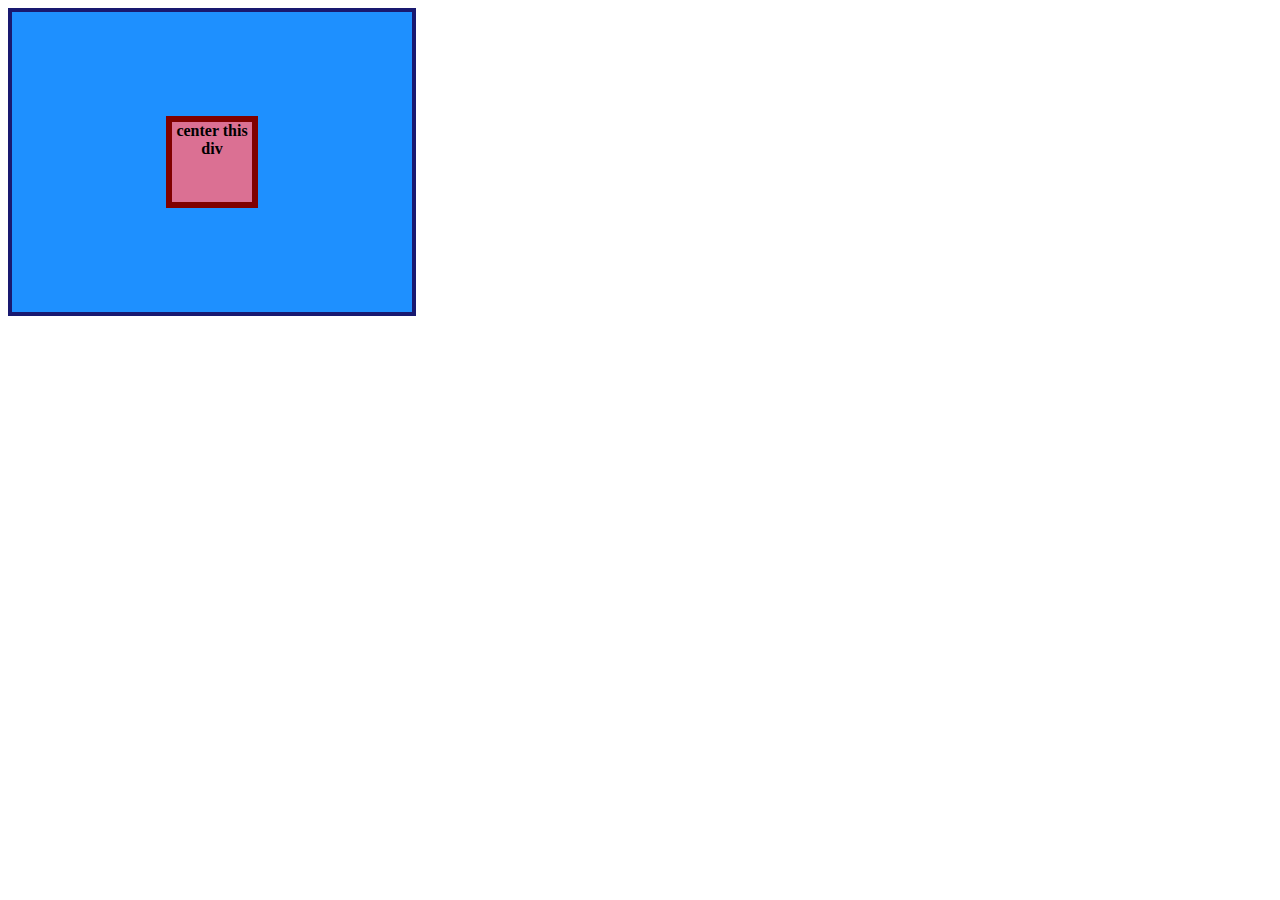
<file: flex/01-flex-center/index.html>
<!DOCTYPE html>
<html lang="en">
  <head>
    <meta charset="UTF-8">
    <meta http-equiv="X-UA-Compatible" content="IE=edge">
    <meta name="viewport" content="width=device-width, initial-scale=1.0">
    <title>CENTER THIS DIV</title>
    <link rel="stylesheet" href="style.css">
  </head>
  <body>
    <div class="container">
      <div class="box">center this div</div>
    </div>
  </body>
</html>
</file>
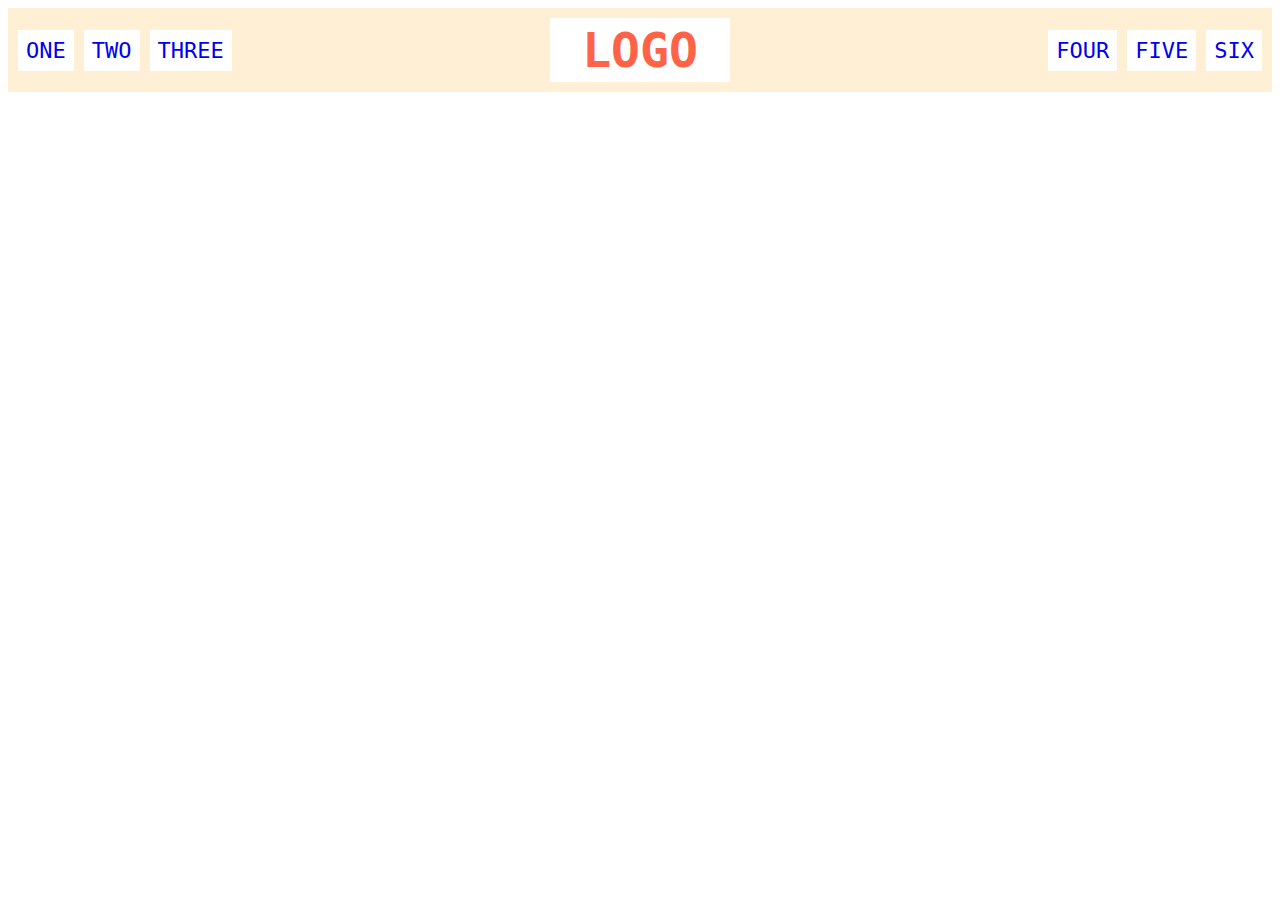
<file: flex/02-flex-header/index.html>
<!DOCTYPE html>
<html lang="en">
  <head>
    <meta charset="UTF-8">
    <meta http-equiv="X-UA-Compatible" content="IE=edge">
    <meta name="viewport" content="width=device-width, initial-scale=1.0">
    <title>Flex Header</title>
    <link rel="stylesheet" href="style.css">
  </head>
  <body>
    <div class="header">
      <div class="left-links">
        <ul>
          <li><a href="#">ONE</a></li>
          <li><a href="#">TWO</a></li>
          <li><a href="#">THREE</a></li>
        </ul>
      </div>
      <div class="logo">LOGO</div>
      <div class="right-links">
        <ul>
          <li><a href="#">FOUR</a></li>
          <li><a href="#">FIVE</a></li>
          <li><a href="#">SIX</a></li>
        </ul>
      </div>
    </div>
  </body>
</html>
</file>
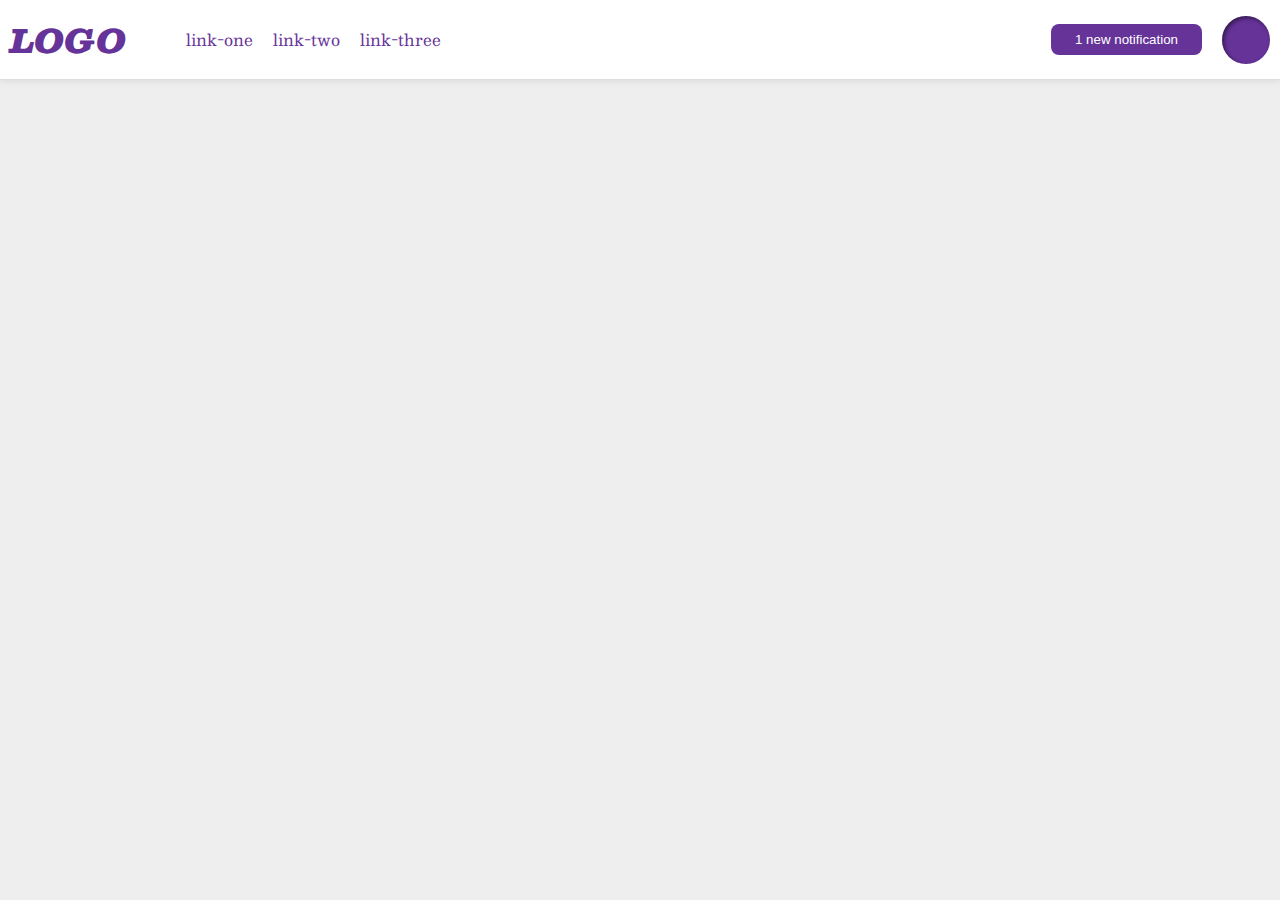
<file: flex/03-flex-header/index.html>
<!DOCTYPE html>
<html lang="en">
  <head>
    <meta charset="UTF-8">
    <meta http-equiv="X-UA-Compatible" content="IE=edge">
    <meta name="viewport" content="width=device-width, initial-scale=1.0">
    <title>Flex Header 2</title>
    <link rel="stylesheet" href="style.css">
  </head>
  <body>
    <div class="header">
        <div class="left">
            <div class="logo">
                LOGO
            </div>
            <ul class="links">
                <li><a href="google.com">link-one</a></li>
                <li><a href="google.com">link-two</a></li>
                <li><a href="google.com">link-three</a></li>
            </ul>
        </div>
        <div class="right">
            <button class="notifications">
                1 new notification
            </button>
            <div class="profile-image"></div>
        </div>
    </div>
  </body>
</html>
</file>
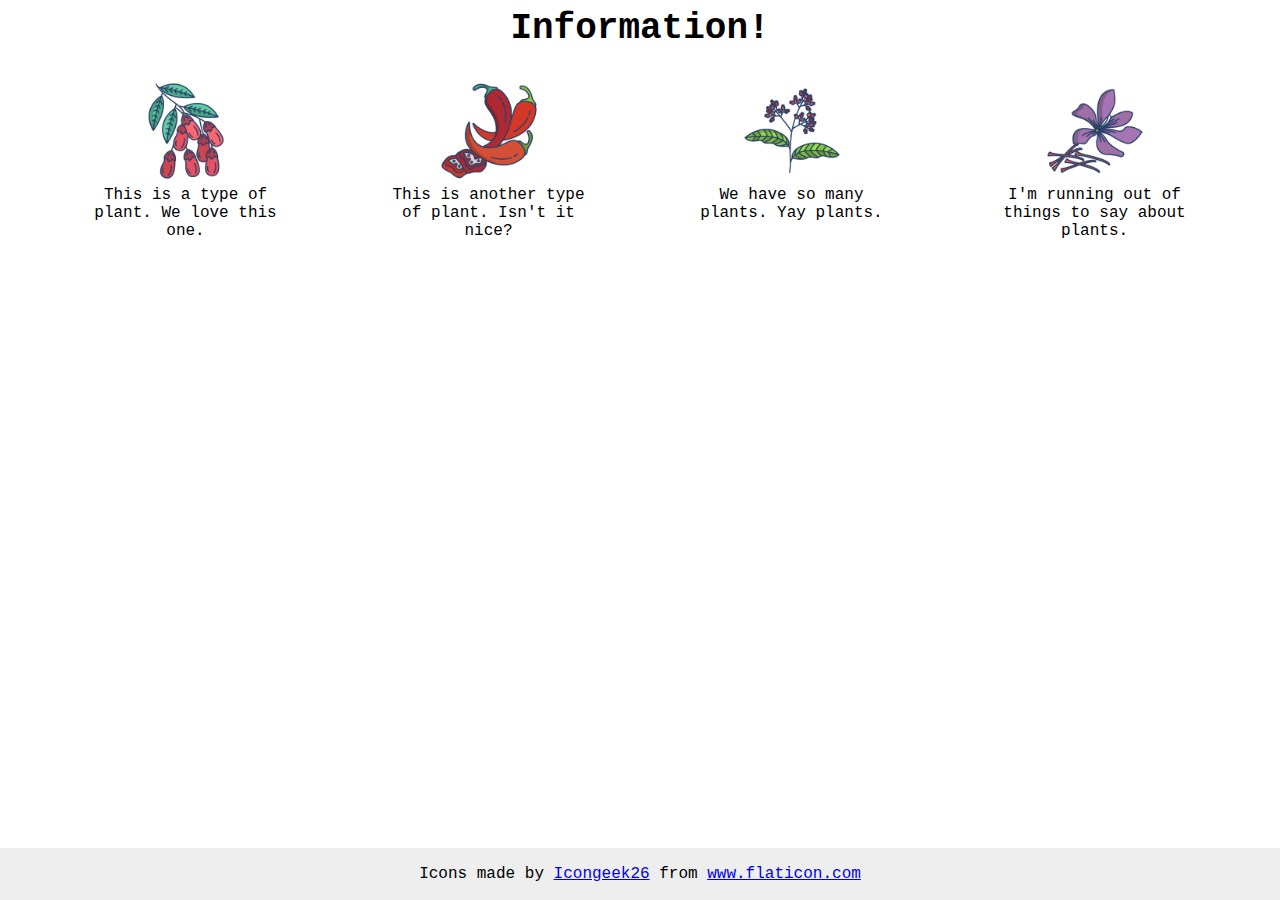
<file: flex/04-flex-information/index.html>
<!DOCTYPE html>
<html lang="en">
  <head>
    <meta charset="UTF-8">
    <meta http-equiv="X-UA-Compatible" content="IE=edge">
    <meta name="viewport" content="width=device-width, initial-scale=1.0">
    <title>Information</title>
    <link rel="stylesheet" href="style.css">
  </head>
  <body>
    <div class="title">Information!</div>
    <div class="container">
        <div class="set">
            <img src="./images/barberry.png" alt="barberry">
            <div class="text">This is a type of plant. We love this one.</div>
        </div>
        <div class="set">
            <img src="./images/chilli.png" alt="chili">
            <div class="text">This is another type of plant. Isn't it nice?</div>
        </div>
        <div class="set">
            <img src="./images/pepper.png" alt="pepper">
            <div class="text">We have so many plants. Yay plants.</div>
        </div>
        <div class="set">
            <img src="./images/saffron.png" alt="saffron">
            <div class="text">I'm running out of things to say about plants.</div>
        </div>
    </div>

    <!-- disregard this section, it's here to give attribution to the creator of these icons -->
    <div class="footer">
      <div>Icons made by <a href="https://www.flaticon.com/authors/icongeek26" title="Icongeek26">Icongeek26</a> from <a href="https://www.flaticon.com/" title="Flaticon">www.flaticon.com</a></div>
    </div>
  </body>
</html>
</file>
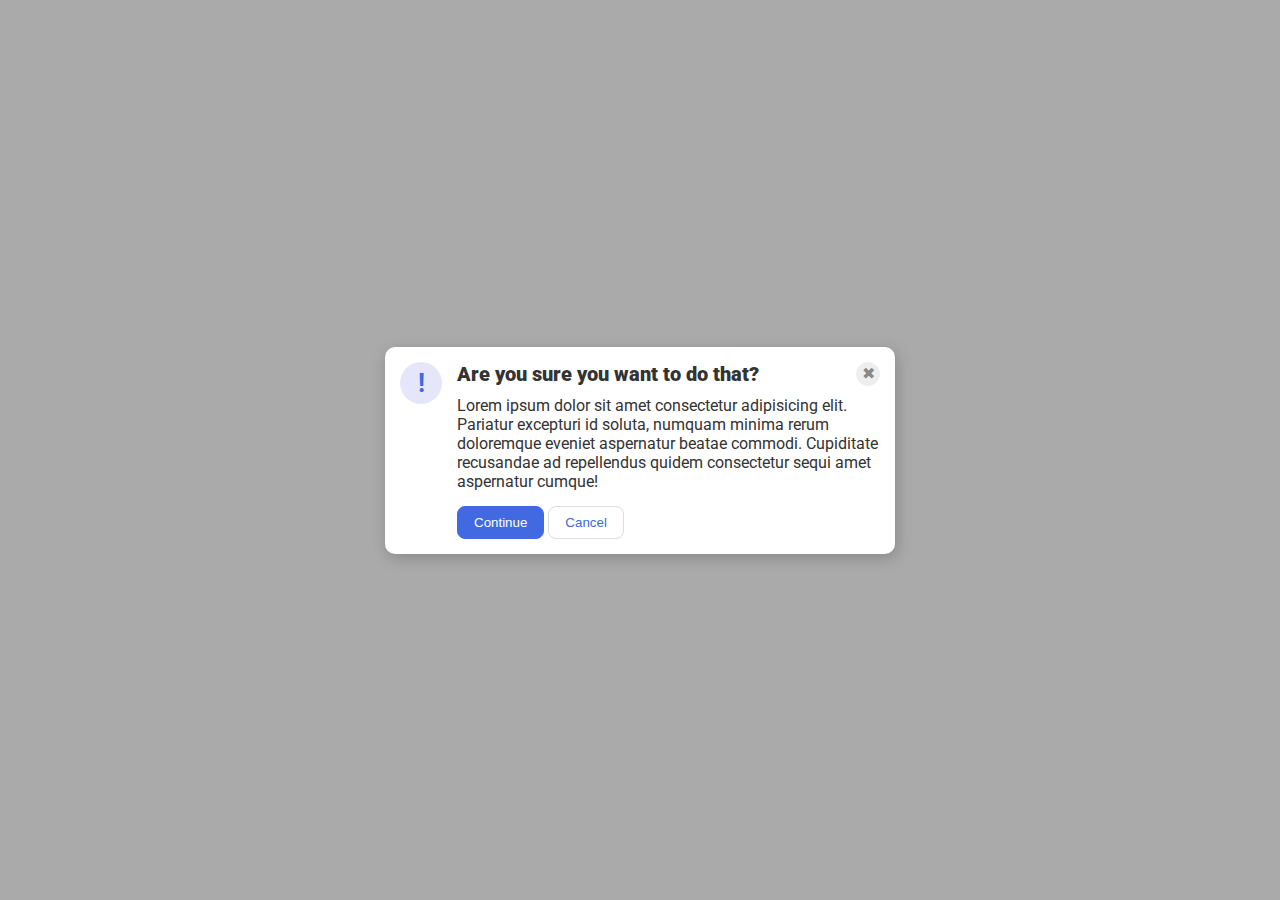
<file: flex/05-flex-modal/index.html>
<!DOCTYPE html>
<html lang="en">
  <head>
    <meta charset="UTF-8">
    <meta http-equiv="X-UA-Compatible" content="IE=edge">
    <meta name="viewport" content="width=device-width, initial-scale=1.0">
    <link rel="stylesheet" href="style.css">
    <title>Modal</title>
  </head>
  <body>
    <div class="modal">
        <div class="left">
            <div class="icon">!</div>
        </div>
        <div class="right">
            
            <div class="header">
                Are you sure you want to do that?
                <button class="close-button">✖</button>
            </div>


            
            
            <div class="text">Lorem ipsum dolor sit amet consectetur adipisicing elit. Pariatur excepturi id soluta, numquam minima rerum doloremque eveniet aspernatur beatae commodi. Cupiditate recusandae ad repellendus quidem consectetur sequi amet aspernatur cumque!</div>
            <button class="continue">Continue</button>
            <button class="cancel">Cancel</button>
        </div>
        
        
    </div>
  </body>
</html>
</file>
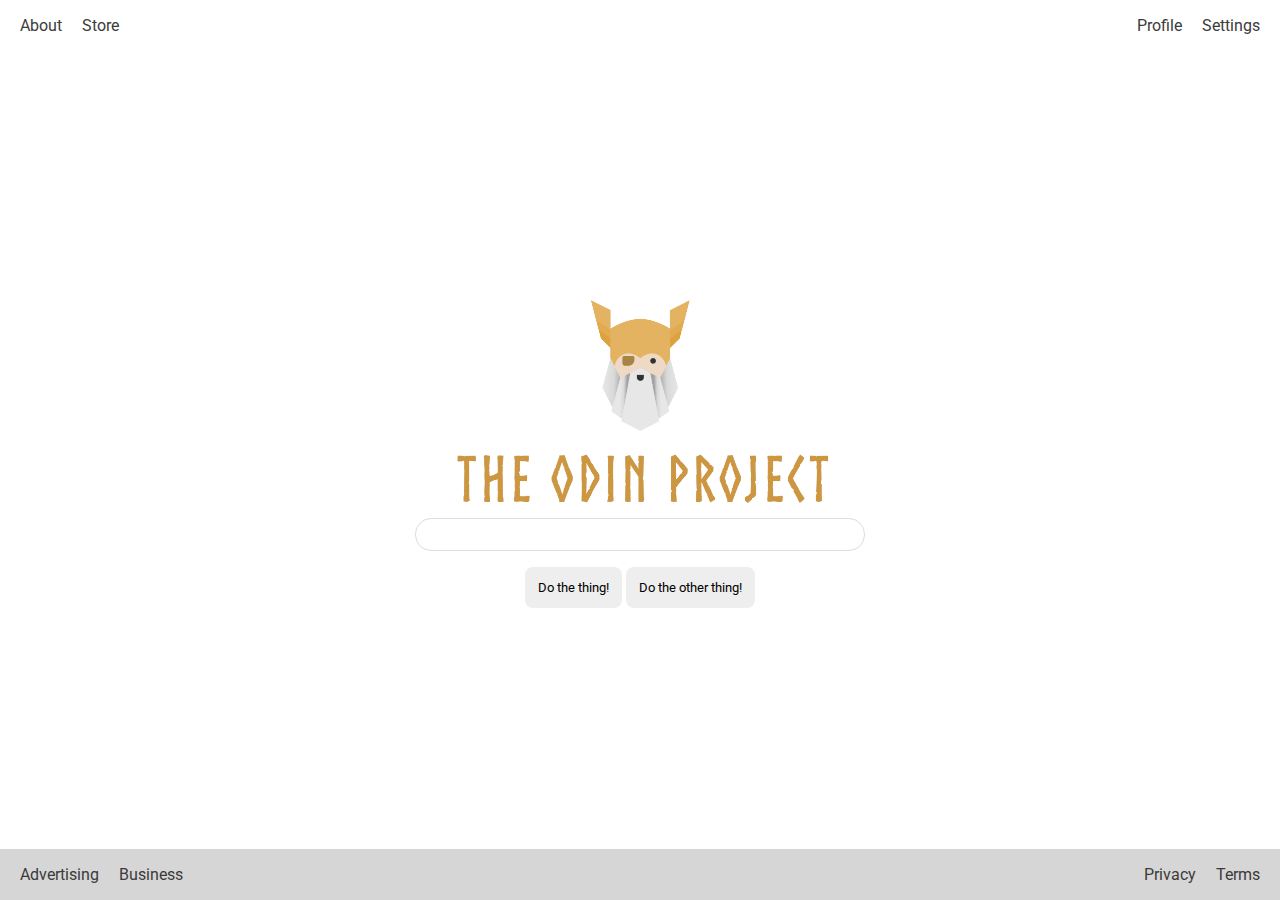
<file: flex/06-flex-layout/index.html>
<!DOCTYPE html>
<html lang="en">
  <head>
    <meta charset="UTF-8">
    <meta http-equiv="X-UA-Compatible" content="IE=edge">
    <meta name="viewport" content="width=device-width, initial-scale=1.0">
    <title>LAYOUT</title>
    <link rel="stylesheet" href="./style.css">
  </head>
  <body>
    <div class="header">
      <ul class="left-links">
        <li><a href="#">About</a></li>
        <li><a href="#">Store</a></li>
      </ul>
      <ul class="right-links">
        <li><a href="#">Profile</a></li>
        <li><a href="#">Settings</a></li>
      </ul>
    </div>
    <div class="content">
      <img src="./logo.png" alt="Project logo. Represents odin with the project name.">
      <div class="input">
        <input type="text">
      </div>
      <div class="buttons">
        <button>Do the thing!</button>
        <button>Do the other thing!</button>
      </div>
    </div>
    <div class="footer">
      <ul class="left-links">
        <li><a href="#">Advertising</a></li>
        <li><a href="#">Business</a></li>
      </ul>
      <ul class="right-links">
        <li><a href="#">Privacy</a></li>
        <li><a href="#">Terms</a></li>
      </ul>
    </div>
  </body>
</html>
</file>
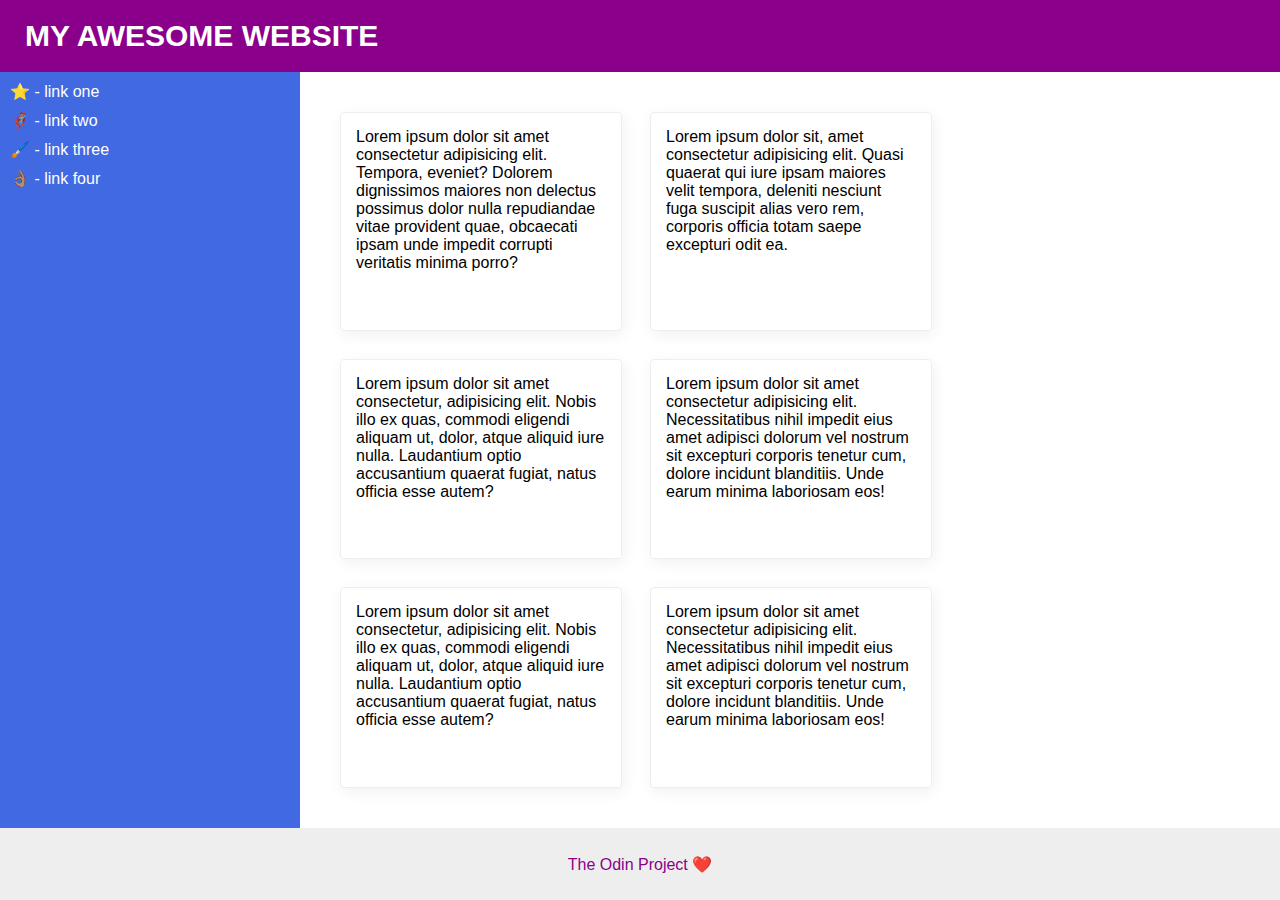
<file: flex/07-flex-layout-2/index.html>
<!DOCTYPE html>
<html lang="en">
  <head>
    <meta charset="UTF-8">
    <meta http-equiv="X-UA-Compatible" content="IE=edge">
    <meta name="viewport" content="width=device-width, initial-scale=1.0">
    <title>The Holy Grail</title>
    <link rel="stylesheet" href="style.css">
  </head>
  <body>
    <div class="header">
      MY AWESOME WEBSITE
    </div>
    <div class="info">
        <div class="sidebar">
        <ul>
            <li><a href="#">⭐ - link one</a></li>
            <li><a href="#">🦸🏽‍♂️ - link two</a></li>
            <li><a href="#">🖌️ - link three</a></li>
            <li><a href="#">👌🏽 - link four</a></li>
        </ul>
        </div>
        <div class="cards">
            <div class="card">Lorem ipsum dolor sit amet consectetur adipisicing elit. Tempora, eveniet? Dolorem dignissimos maiores non delectus possimus dolor nulla repudiandae vitae provident quae, obcaecati ipsam unde impedit corrupti veritatis minima porro?</div>
            <div class="card">Lorem ipsum dolor sit, amet consectetur adipisicing elit. Quasi quaerat qui iure ipsam maiores velit tempora, deleniti nesciunt fuga suscipit alias vero rem, corporis officia totam saepe excepturi odit ea.</div>
            <div class="card">Lorem ipsum dolor sit amet consectetur, adipisicing elit. Nobis illo ex quas, commodi eligendi aliquam ut, dolor, atque aliquid iure nulla. Laudantium optio accusantium quaerat fugiat, natus officia esse autem?</div>
            <div class="card">Lorem ipsum dolor sit amet consectetur adipisicing elit. Necessitatibus nihil impedit eius amet adipisci dolorum vel nostrum sit excepturi corporis tenetur cum, dolore incidunt blanditiis. Unde earum minima laboriosam eos!</div>
            <div class="card">Lorem ipsum dolor sit amet consectetur, adipisicing elit. Nobis illo ex quas, commodi eligendi aliquam ut, dolor, atque aliquid iure nulla. Laudantium optio accusantium quaerat fugiat, natus officia esse autem?</div>
            <div class="card">Lorem ipsum dolor sit amet consectetur adipisicing elit. Necessitatibus nihil impedit eius amet adipisci dolorum vel nostrum sit excepturi corporis tenetur cum, dolore incidunt blanditiis. Unde earum minima laboriosam eos!</div>
        </div>
    </div>
    <div class="footer">
      The Odin Project ❤️
    </div>
  </body>
</html>
</file>
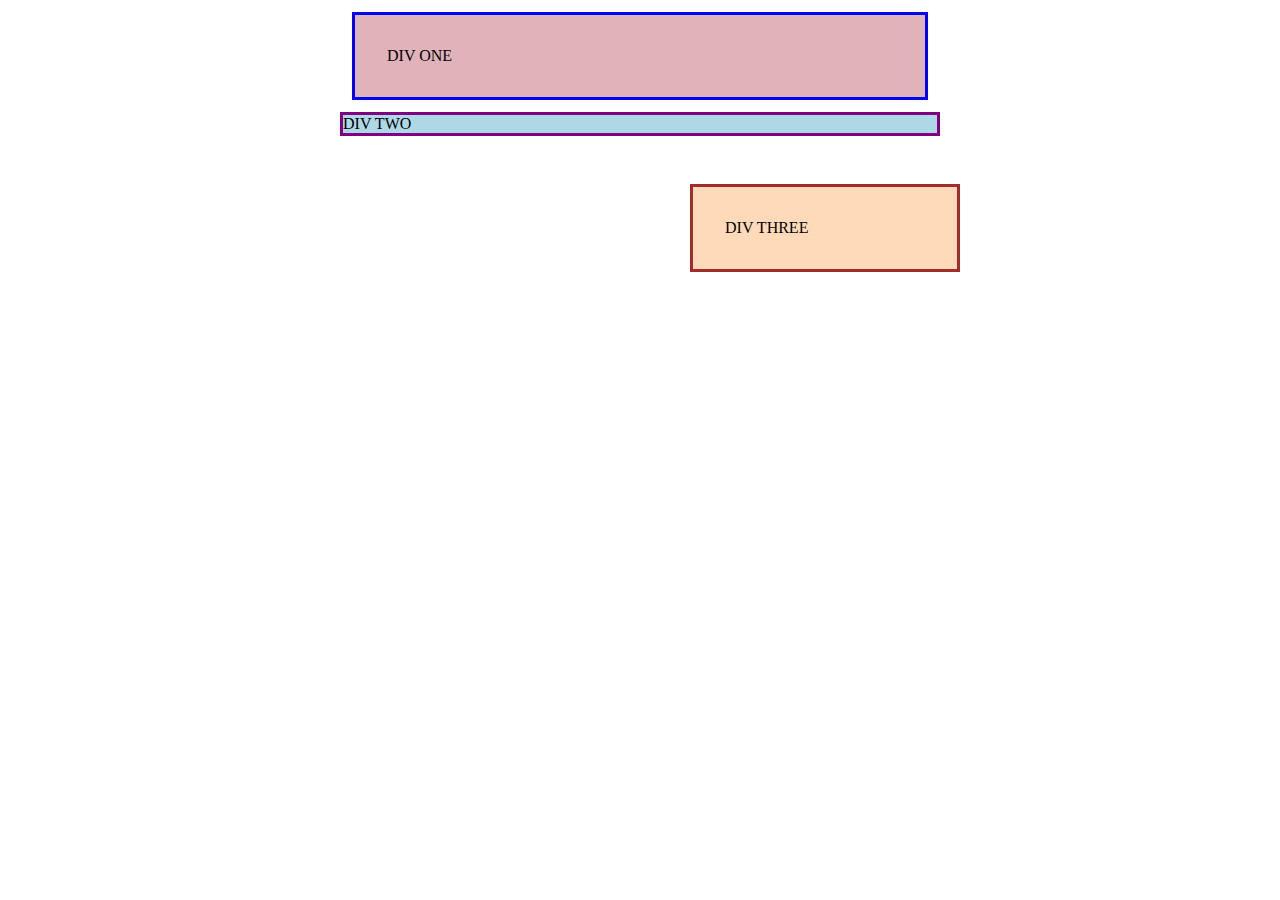
<file: margin-and-padding/01-margin-and-padding-1/index.html>
<!DOCTYPE html>
<html lang="en">
  <head>
    <meta charset="UTF-8">
    <meta http-equiv="X-UA-Compatible" content="IE=edge">
    <meta name="viewport" content="width=device-width, initial-scale=1.0">
    <title>Margin and Padding exercise</title>
    <link rel="stylesheet" href="style.css">
  </head>
  <body>
    <div class="one">
      DIV ONE
    </div>
    <div class="two">
      DIV TWO
    </div>
    <div class="three">
      DIV THREE
    </div>
  </body>
</html>
</file>
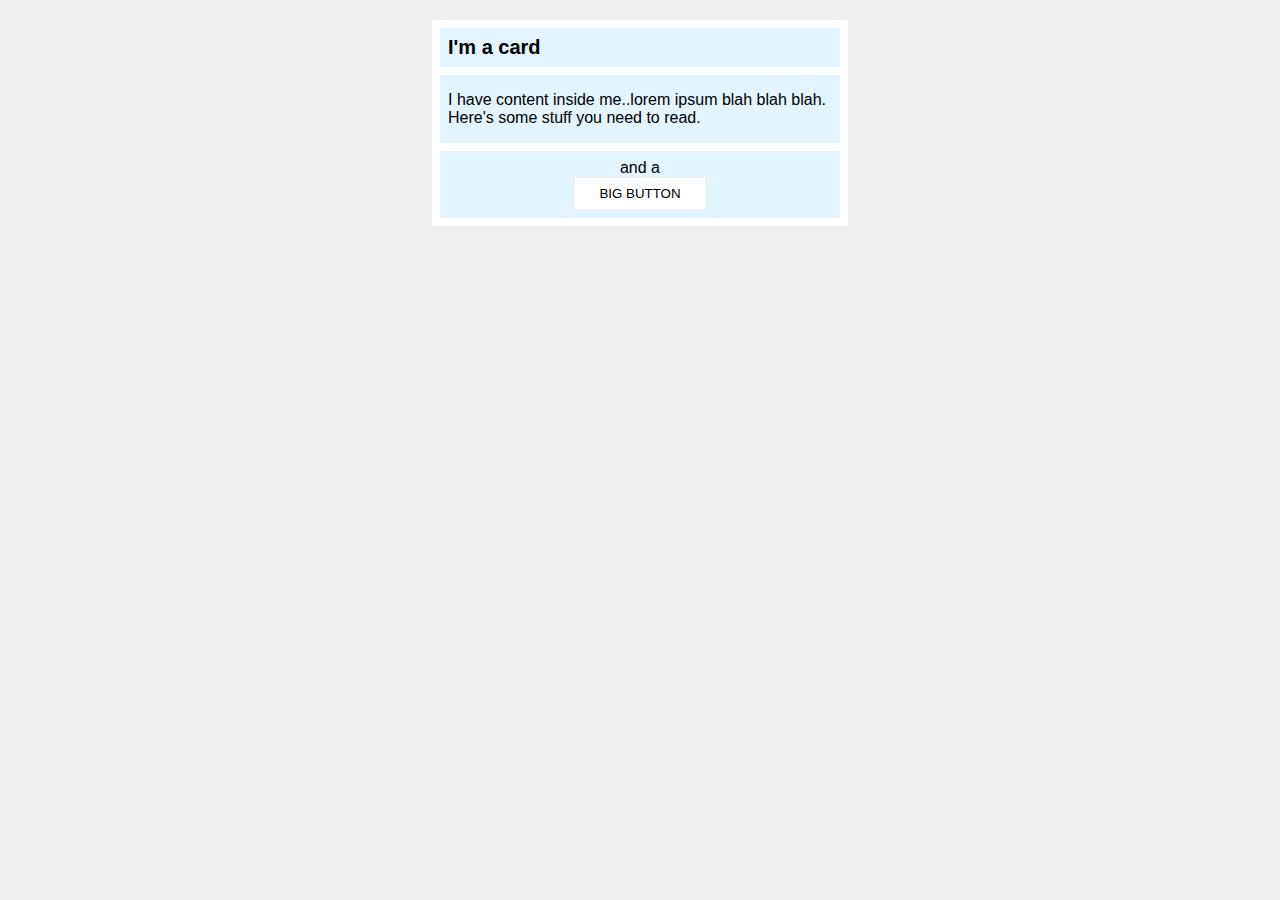
<file: margin-and-padding/02-margin-and-padding-2/index.html>
<!DOCTYPE html>
<html lang="en">
  <head>
    <meta charset="UTF-8">
    <meta http-equiv="X-UA-Compatible" content="IE=edge">
    <meta name="viewport" content="width=device-width, initial-scale=1.0">
    <title>Margin and Padding exercise 2</title>
    <link rel="stylesheet" href="style.css">
  </head>
  <body>
    <div class="card">
      <h1 class="title">I'm a card</h1>
      <div class="content">I have content inside me..lorem ipsum blah blah blah. Here's some stuff you need to read.</div>
      <div class="button-container">and a <button>BIG BUTTON</button></div>
    </div>
  </body>
</html>
</file>
<file: flex/01-flex-center/style.css>
.container {
    background: dodgerblue;
    border: 4px solid midnightblue;
    width: 400px;
    height: 300px;
    display: flex;
    justify-content: center;
    align-items: center;
  }
  
  .box {
    background: palevioletred;
    font-weight: bold;
    text-align: center;
    border: 6px solid maroon;
    width: 80px;
    height: 80px;
    /* align-self: center; */
    
  }
</file>
<file: flex/02-flex-header/style.css>
.header  {
    font-family: monospace;
    background: papayawhip;

    display: flex;
    justify-content: space-between;
    align-items: center;
    padding: 10px;
  }
  
  .logo {
    font-size: 48px;
    font-weight: 900;
    color: tomato;
    background: white;
    padding: 4px 32px;

    /* display: flex; */
    
  }
  
  ul {
    /* this removes the dots on the list items*/
    list-style-type: none;

    display: flex;
    /* justify-content: center; */
    gap: 10px;
    padding: 0;
  }
  
  a {
    font-size: 22px;
    background: white;
    padding: 8px;
    /* this removes the line under the links */
    text-decoration: none;
  }

  .left-links{
    /* justify-content: flex-start; */
  }

  .right-links{
    /* justify-content: flex-end; */
  }
</file>
<file: flex/03-flex-header/style.css>
/* this is some magical font-importing.  
you'll learn about it later. */
@import url('https://fonts.googleapis.com/css2?family=Besley:ital,wght@0,400;1,900&display=swap');

body {
  margin: 0;
  background: #eee;
  font-family: Besley, serif;
}

.header {
  background: white;
  border-bottom: 1px solid #ddd;
  box-shadow: 0 0 8px rgba(0,0,0,.1);

  display: flex;
  justify-content: space-between;
  /* align-items: center; */
  padding: 10px;
}

.left, .right{
    display: flex;
    gap: 20px;
    align-items: center;
}


.profile-image {
  background: rebeccapurple;
  box-shadow: inset 2px 2px 4px rgba(0,0,0,.5);
  border-radius: 50%;
  width: 48px;
  height: 48px;
}

.logo {
  color: rebeccapurple;
  font-size: 32px;
  font-weight: 900;
  font-style: italic;
}

button {
  border: none;
  border-radius: 8px;
  background: rebeccapurple;
  color: white;
  padding: 8px 24px;
}

a {
  /* this removes the line under our links */
  text-decoration: none;
  color: rebeccapurple;
}

ul {
  list-style-type: none;

  display: flex;
  gap: 20px;

}
</file>
<file: flex/04-flex-information/style.css>
body {
    font-family: 'Courier New', Courier, monospace;
    text-align: center;
  }
  
  img {
    width: 100px;
    height: 100px;
  }
  
  .title {
    font-size: 36px;
    font-weight: 900;
    
    margin-bottom: 32px;
  }
  
  .container{
    display: flex;
    justify-content: space-around;
    margin: 0 52px;
    gap: 52px;
    
  }

  .set{

    width: 200px;
    
  }


  /* do not edit this footer */
  .footer {
    position: fixed;
    bottom: 0;
    left: 0;
    right: 0;
    height: 52px;
    display: flex;
    align-items: center;
    justify-content: center;
    background: #eee;
  }
</file>
<file: flex/05-flex-modal/style.css>
@import url('https://fonts.googleapis.com/css2?family=Roboto:wght@400;700&display=swap');

html, body {
  height: 100%;
}

body {
  font-family: Roboto, sans-serif;
  margin: 0;
  background: #aaa;
  color: #333;
  /* I'll give you this one for free lol */
  display: flex;
  align-items: center;
  justify-content: center;
}

.modal {
  background: white;
  width: 480px;
  border-radius: 10px;
  box-shadow: 2px 4px 16px rgba(0,0,0,.2);

    display: flex;
  /* justify-content: space-around; */
  padding: 15px;
  gap: 15px;
}

.header{
    font-weight: 1000;
    font-size: 20px;
    
    display: flex;
    justify-content: space-between;
    align-items: center;
    margin-bottom: 10px;
}

.icon {
  color: royalblue;
  font-size: 26px;
  font-weight: 700;
  background: lavender;
  width: 42px;
  height: 42px;
  border-radius: 50%;
  display: flex;
  align-items: center;
  justify-content: center;

  /* margin: 10px; */
}

.close-button {
  background: #eee;
  border-radius: 50%;
  color: #888;
  font-weight: 400;
  font-size: 16px;
  height: 24px;
  width: 24px;
  display: flex;
  align-items: center;
  justify-content: center;
  border: 1px solid #eee;
  padding: 0;
}

button {
  cursor: pointer;
  padding: 8px 16px;
  border-radius: 8px;
}

button.continue {
  background: royalblue;
  border: 1px solid royalblue;
  color: white;
  margin-top: 15px;
}

button.cancel {
  background: white;
  border: 1px solid #ddd;
  color: royalblue;
}
</file>
<file: flex/06-flex-layout/style.css>
@import url('https://fonts.googleapis.com/css2?family=Roboto:wght@400;700&display=swap');

body {
  height: 100vh;
  margin: 0;
  overflow: hidden;
  font-family: Roboto, sans-serif;
  
  display: flex;
  flex-direction: column;


}

img {
  width: 600px;
}

button {
  font-family: Roboto, sans-serif;
  border: none;
  border-radius: 8px;
  background: #eee;

  padding: 13px;
}

input {
  border: 1px solid #ddd;
  border-radius: 16px;
  padding: 8px 24px;
  width: 400px;
  margin-bottom: 16px;
}

ul{
    list-style: none;
    padding: 0;
    display: flex;
    gap: 20px;
    padding: 0 20px;
}

a{
    text-decoration: none;
    color: rgb(59, 59, 59);
}

.header, .footer{
    display: flex;
    justify-content: space-between;
    
}

.footer{
    background-color: rgb(214, 214, 214);
}

.content{
    display: flex;
    align-items: center;
    flex-direction: column;
    justify-content: center;
    flex: 1;
}
</file>
<file: flex/07-flex-layout-2/style.css>
body {
    font-family: -apple-system, BlinkMacSystemFont, 'Segoe UI', Roboto, Oxygen, Ubuntu, Cantarell, 'Open Sans', 'Helvetica Neue', sans-serif;
    margin: 0;
    min-height: 100vh;

    display: flex;
    flex-direction: column;
  }
  
  .header {
    height: 72px;
    background: darkmagenta;
    color: white;

    display: flex;
    font-size: 30px;
    font-weight: bold;
    align-items: center;
    padding: 0 25px;

  }
  
  .footer {
    height: 72px;
    background: #eee;
    color: darkmagenta;

    display: flex;
    justify-content: center;
    align-items: center;

  }
  
  .sidebar {
    width: 300px;
    background: royalblue;
    box-sizing: border-box;

    flex-shrink: 0;
    
 
  }
  
  .cards{
    display: flex;
    flex-wrap: wrap;
    gap: 28px;
    padding: 40px;
    
  }

  .card {
    border: 1px solid #eee;
    box-shadow: 2px 4px 16px rgba(0,0,0,.06);
    border-radius: 4px;

    /* height: 250px; */
    width: 250px;
    padding: 15px;
  }

  .info{
    display: flex;
    flex: 1;

  }

  ul{
    list-style: none;
    padding: 0;
    display: flex;
    flex-direction: column;
    /* justify-content: flex-start; */
    gap: 10px;
    padding: 10px;
    margin: 0;
  }

  a{
    text-decoration: none;
    color: white;
  }
</file>
<file: margin-and-padding/01-margin-and-padding-1/style.css>
body {
    max-width: 600px;
    margin: 0 auto;
  }
  
  .one {
    background: rgb(224, 178, 186);
    border: 3px solid blue;
    /* CHANGE ME */
    padding: 32px;
    margin: 12px;
  }
  
  .two {
    background: lightblue;
    border: 3px solid purple;
    /* CHANGE ME */
    margin-bottom: 48px;
  }
  
  .three {
    background: peachpuff;
    border: 3px solid brown;
    width: 200px;
    /* CHANGE ME */
    padding: 32px;
    margin-left: 350px;
  }
</file>
<file: margin-and-padding/02-margin-and-padding-2/style.css>
body {
    background: #eee;
    font-family: sans-serif;
  }
  
  .card {
    width: 400px;
    background: #fff;
    margin: 20px auto;

    padding: 8px;
  }
  
  .title {
    background: #e3f4ff;

    font-size: 20px;
    padding: 8px 8px 8px 8px;
    margin: 0;
  }
  
  .content {
    background: #e3f4ff;

    margin: 8px 0;
    padding: 16px 8px 16px 8px;
  
  }
  
  .button-container {
    background: #e3f4ff;

    margin: 0 auto;
    text-align: center;
    padding: 8px 8px 8px 8px;
  }
  
  button {
    display: block;
    background: white;
    border: 1px solid #eee;

    margin: 0 auto;
    padding: 8px 24px;
  }
</file>
